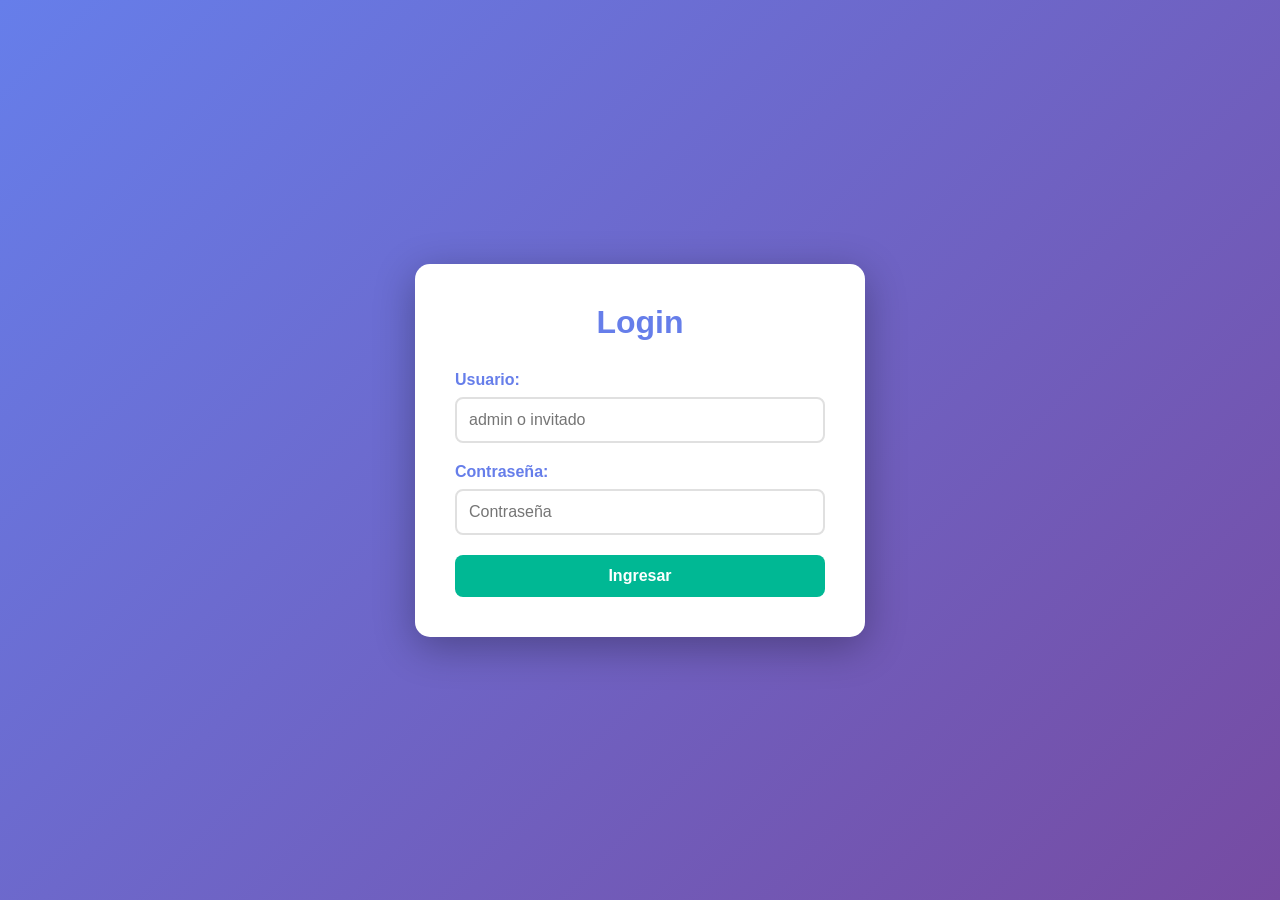
<file: index.html>
<!DOCTYPE html>
<html lang="es">
<head>
    <meta charset="UTF-8">
    <meta name="viewport" content="width=device-width, initial-scale=1.0">
    <title>Login - Control de Asistencia</title>
    <style>
        * { margin: 0; padding: 0; box-sizing: border-box; }
        body {
            font-family: Arial, sans-serif;
            background: linear-gradient(135deg, #667eea 0%, #764ba2 100%);
            min-height: 100vh;
            display: flex;
            align-items: center;
            justify-content: center;
            padding: 20px;
        }
        .login-box {
            background: white;
            padding: 40px;
            border-radius: 15px;
            box-shadow: 0 10px 40px rgba(0,0,0,0.3);
            max-width: 450px;
            width: 100%;
        }
        h1 { text-align: center; color: #667eea; margin-bottom: 30px; }
        .form-group { margin-bottom: 20px; }
        label { display: block; margin-bottom: 8px; font-weight: 600; color: #667eea; }
        input {
            width: 100%;
            padding: 12px;
            border: 2px solid #e0e0e0;
            border-radius: 8px;
            font-size: 1rem;
        }
        input:focus { outline: none; border-color: #667eea; }
        .btn {
            width: 100%;
            padding: 12px;
            background: #00b894;
            color: white;
            border: none;
            border-radius: 8px;
            font-size: 1rem;
            font-weight: 600;
            cursor: pointer;
        }
        .btn:hover { background: #00a383; }
        .error { background: #f8d7da; color: #721c24; padding: 12px; border-radius: 8px; margin-top: 15px; }
        .success { background: #d4edda; color: #155724; padding: 12px; border-radius: 8px; margin-top: 15px; }
        .info {
            margin-top: 20px;
            padding: 15px;
            background: #f8f9fa;
            border-radius: 8px;
            font-size: 0.85rem;
        }
        .info code { background: #e0e0e0; padding: 2px 6px; border-radius: 4px; }
    </style>
</head>
<body>
    <div class="login-box">
        <h1> Login</h1>
        
        <div class="form-group">
            <label>Usuario:</label>
            <input type="text" id="username" placeholder="admin o invitado">
        </div>
        
        <div class="form-group">
            <label>Contraseña:</label>
            <input type="password" id="password" placeholder="Contraseña">
        </div>
        
        <button class="btn" onclick="login()">Ingresar</button>
        
        <div id="message"></div>
        
    
    </div>

    <script>
        console.log('🔍 Script cargado correctamente');
        
        // Usuarios
        const USERS = {
            admin: { user: 'admin', pass: 'campoverde', role: 'admin' },
            invitado: { user: 'invitado', pass: 'invitado', role: 'invitado' }
        };

        function login() {
            console.log('🔑 Intentando login...');
            
            const user = document.getElementById('username').value.trim();
            const pass = document.getElementById('password').value.trim();
            const msgDiv = document.getElementById('message');
            
            if (!user || !pass) {
                msgDiv.innerHTML = '<div class="error">⚠️ Completa usuario y contraseña</div>';
                return;
            }
            
            console.log('Usuario:', user);
            
            const userData = USERS[user];
            
            if (!userData) {
                msgDiv.innerHTML = '<div class="error">❌ Usuario no existe</div>';
                console.log('❌ Usuario no encontrado');
                return;
            }
            
            if (userData.pass !== pass) {
                msgDiv.innerHTML = '<div class="error">❌ Contraseña incorrecta</div>';
                console.log(' Contraseña incorrecta');
                return;
            }
            
            // Guardar sesión
            localStorage.setItem('authSession', JSON.stringify({
                username: userData.user,
                role: userData.role,
                loginTime: new Date().toISOString()
            }));
            
            console.log('✅ Login exitoso. Rol:', userData.role);
            msgDiv.innerHTML = '<div class="success">✅ Login exitoso. Redirigiendo...</div>';
            
            // Redirigir
            setTimeout(() => {
                const nextPage = userData.role === 'admin' ? 'registro.html' : 'reporte.html';
                console.log(' Redirigiendo a:', nextPage);
                window.location.href = nextPage;
            }, 1000);
        }

        // Enter key
        document.getElementById('password').addEventListener('keypress', function(e) {
            if (e.key === 'Enter') login();
        });
    </script>
</body>
</html>
</file>
<file: styles/styles.css>
* { margin: 0; padding: 0; box-sizing: border-box; }
body {
    font-family: -apple-system, BlinkMacSystemFont, 'Segoe UI', Arial, sans-serif;
    background: linear-gradient(135deg, #667eea 0%, #764ba2 100%);
    min-height: 100vh;
    padding: 20px;
}
.container { max-width: 1200px; margin: 0 auto; }
h1 { text-align: center; color: white; margin-bottom: 30px; font-size: 2.2rem; }
.card {
    background: white;
    border-radius: 15px;
    padding: 25px;
    margin-bottom: 20px;
    box-shadow: 0 10px 30px rgba(0,0,0,0.2);
}
.card h2 { color: #667eea; margin-bottom: 20px; font-size: 1.5rem; display: flex; align-items: center; gap: 10px; }
input[type="date"], input[type="text"], input[type="email"], select {
    padding: 10px 15px;
    border: 2px solid #e0e0e0;
    border-radius: 8px;
    font-size: 1rem;
    width: 100%;
    margin-bottom: 10px;
}
input:focus, select:focus { outline: none; border-color: #667eea; }
.btn {
    padding: 10px 25px;
    background: #00b894;
    color: white;
    border: none;
    border-radius: 8px;
    font-size: 0.95rem;
    font-weight: 600;
    cursor: pointer;
    margin-top: 20px;
    margin-right: 10px;
    transition: all 0.3s;
}
.btn:hover { background: #00a383; transform: translateY(-2px); box-shadow: 0 5px 15px rgba(0,184,148,0.3); }
.btn:disabled { background: #95a5a6; cursor: not-allowed; transform: none; }
.btn-danger { background: #e74c3c; }
.btn-danger:hover { background: #c0392b; }
.btn-success { background: #00b894; }
.btn-success:hover { background: #00a383; }
.btn-secondary { background: #6c757d; }
.btn-secondary:hover { background: #5a6268; }
.btn-info { background: #17a2b8; }
.btn-info:hover { background: #138496; }

table { width: 100%; border-collapse: collapse; margin-top: 20px; }
th { background: #667eea; color: white; padding: 12px 15px; text-align: left; font-size: 0.95rem; }
td { padding: 12px 15px; border-bottom: 1px solid #e0e0e0; font-size: 0.95rem; }
tr:hover { background: #f8f9fa; }

.status-buttons { display: flex; gap: 8px; flex-wrap: wrap; }
.status-btn {
    padding: 8px 16px;
    border: 2px solid #e0e0e0;
    background: white;
    border-radius: 8px;
    cursor: pointer;
    transition: all 0.2s;
    font-size: 0.9rem;
    font-weight: 600;
    min-width: 110px;
    text-align: center;
    position: relative;
    display: flex;
    align-items: center;
    justify-content: center;
    gap: 6px;
}
.status-btn:hover { transform: translateY(-2px); box-shadow: 0 4px 10px rgba(0,0,0,0.1); }
.status-btn .icon { font-size: 1.2rem; line-height: 1; }

.status-btn.presente { border-color: #00b894; color: #00b894; }
.status-btn.presente.active {
    background: #00b894; color: white; border-color: #00b894; box-shadow: 0 4px 12px rgba(0,184,148,0.4);
}
.status-btn.presente.active::after {
    content: '✓'; position: absolute; top: -6px; right: -6px; background: white; color: #00b894;
    width: 20px; height: 20px; border-radius: 50%; display: flex; align-items: center; justify-content: center;
    font-weight: bold; font-size: 0.8rem; box-shadow: 0 2px 5px rgba(0,0,0,0.2);
}

.status-btn.ausente { border-color: #e74c3c; color: #e74c3c; }
.status-btn.ausente.active {
    background: #e74c3c; color: white; border-color: #e74c3c; box-shadow: 0 4px 12px rgba(231,76,60,0.4);
}
.status-btn.ausente.active::after {
    content: '✓'; position: absolute; top: -6px; right: -6px; background: white; color: #e74c3c;
    width: 20px; height: 20px; border-radius: 50%; display: flex; align-items: center; justify-content: center;
    font-weight: bold; font-size: 0.8rem; box-shadow: 0 2px 5px rgba(0,0,0,0.2);
}

.status-btn.tardanza { border-color: #fdcb6e; color: #e17055; }
.status-btn.tardanza.active {
    background: linear-gradient(135deg, #fdcb6e 0%, #e17055 100%); color: white; border-color: #fdcb6e; box-shadow: 0 4px 12px rgba(253,203,110,0.4);
}
.status-btn.tardanza.active::after {
    content: '✓'; position: absolute; top: -6px; right: -6px; background: white; color: #fdcb6e;
    width: 20px; height: 20px; border-radius: 50%; display: flex; align-items: center; justify-content: center;
    font-weight: bold; font-size: 0.8rem; box-shadow: 0 2px 5px rgba(0,0,0,0.2);
}

.teacher-filters {
    display: flex;
    gap: 10px;
    margin-bottom: 20px;
    flex-wrap: wrap;
    align-items: center;
}
.teacher-filters label {
    font-weight: 600;
    color: #667eea;
    font-size: 0.95rem;
    margin-right: 10px;
}
.filter-btn {
    padding: 8px 18px;
    background: #f0f0f0;
    border: 2px solid #e0e0e0;
    border-radius: 8px;
    cursor: pointer;
    transition: all 0.3s;
    font-size: 0.9rem;
    font-weight: 600;
}
.filter-btn:hover { background: #e0e0e0; }
.filter-btn.active {
    background: #667eea;
    color: white;
    border-color: #667eea;
}

.week-selector { display: flex; gap: 8px; margin-bottom: 15px; flex-wrap: wrap; }
.week-btn {
    padding: 8px 16px;
    background: #f0f0f0;
    border: 2px solid transparent;
    border-radius: 8px;
    cursor: pointer;
    transition: all 0.3s;
    font-size: 0.9rem;
}
.week-btn:hover { background: #e0e0e0; }
.week-btn.active { background: #667eea; color: white; }

.week-range {
    background: #f8f9fa;
    padding: 10px 15px;
    border-radius: 8px;
    margin-bottom: 15px;
    font-size: 0.9rem;
    color: #667eea;
    font-weight: 600;
}

.summary-table { width: 100%; border-collapse: collapse; margin-top: 15px; font-size: 0.9rem; }
.summary-table th { background: #667eea; color: white; padding: 10px 8px; text-align: center; font-weight: 600; }
.summary-table th:first-child { text-align: left; padding-left: 15px; min-width: 180px; }
.summary-table td { padding: 10px 8px; text-align: center; border-bottom: 1px solid #e0e0e0; font-size: 1.2rem; }
.summary-table td:first-child { text-align: left; padding-left: 15px; font-weight: 600; font-size: 0.9rem; }
.summary-table tr:hover { background: #f8f9fa; }
.summary-table .day-header { font-size: 0.8rem; }
.summary-table .date-sub { font-size: 0.7rem; opacity: 0.8; font-weight: normal; }

.stats-row { display: grid; grid-template-columns: repeat(auto-fit, minmax(130px, 1fr)); gap: 12px; margin-top: 20px; }
.stat-mini { padding: 12px; border-radius: 10px; text-align: center; color: white; }
.stat-mini .num { font-size: 1.5rem; font-weight: bold; }
.stat-mini .lbl { font-size: 0.8rem; opacity: 0.9; }

.progress-bar { width: 100%; height: 25px; background: #e0e0e0; border-radius: 12px; overflow: hidden; margin-top: 15px; }
.progress-fill { height: 100%; background: linear-gradient(90deg, #00ff88, #00d4ff); display: flex; align-items: center; justify-content: center; color: white; font-weight: bold; font-size: 0.85rem; transition: width 0.5s; }

.success { background: #d4edda; color: #155724; padding: 12px; border-radius: 8px; margin: 10px 0; font-size: 0.9rem; }
.error { background: #f8d7da; color: #721c24; padding: 12px; border-radius: 8px; margin: 10px 0; font-size: 0.9rem; }
.loading { color: #667eea; font-size: 1rem; padding: 15px; text-align: center; }

.date-display {
    background: #f8f9fa;
    padding: 15px;
    border-radius: 8px;
    margin-bottom: 20px;
    display: flex;
    justify-content: space-between;
    align-items: center;
    flex-wrap: wrap;
    gap: 15px;
}
.current-date { font-size: 1.1rem; font-weight: 600; color: #667eea; }
.student-count { background: #667eea; color: white; padding: 6px 12px; border-radius: 20px; font-size: 0.85rem; }

.sync-status { display: inline-block; padding: 4px 12px; border-radius: 20px; font-size: 0.8rem; font-weight: 600; margin-left: 10px; }
.sync-status.connected { background: #d4edda; color: #155724; }
.sync-status.syncing { background: #fff3cd; color: #856404; }
.sync-status.error { background: #f8d7da; color: #721c24; }

/* NAVEGACIÓN */
.navbar {
    background: white;
    border-radius: 15px;
    padding: 15px 25px;
    margin-bottom: 20px;
    box-shadow: 0 5px 20px rgba(0,0,0,0.1);
    display: flex;
    justify-content: space-between;
    align-items: center;
    flex-wrap: wrap;
    gap: 15px;
}
.nav-brand {
    font-size: 1.3rem;
    font-weight: 700;
    color: #667eea;
    text-decoration: none;
}
.nav-links {
    display: flex;
    gap: 10px;
    flex-wrap: wrap;
}
.nav-link {
    padding: 8px 18px;
    background: #f0f0f0;
    color: #667eea;
    text-decoration: none;
    border-radius: 8px;
    font-weight: 600;
    font-size: 0.9rem;
    transition: all 0.3s;
}
.nav-link:hover { background: #e0e0e0; }
.nav-link.active {
    background: #667eea;
    color: white;
}

/* FORMULARIO DE INSCRIPCIÓN */
.form-group { margin-bottom: 15px; }
.form-group label { display: block; margin-bottom: 5px; font-weight: 600; color: #667eea; }
.form-row { display: grid; grid-template-columns: repeat(auto-fit, minmax(200px, 1fr)); gap: 15px; }
.student-list-item {
    display: flex;
    justify-content: space-between;
    align-items: center;
    padding: 12px 15px;
    background: #f8f9fa;
    border-radius: 8px;
    margin-bottom: 10px;
}
.student-list-item .info { flex: 1; }
.student-list-item .info strong { display: block; color: #333; }
.student-list-item .info small { color: #666; }
.student-list-item .actions { display: flex; gap: 8px; }

/* ============================================
   COLORES DE ASISTENCIA INDIVIDUAL
   ============================================ */
.attendance-cell {
    text-align: center;
    font-weight: 700;
    font-size: 0.85rem;
    padding: 6px 4px;
    border-radius: 4px;
    transition: all 0.3s;
}
.attendance-cell.high { background-color: #28a745 !important; color: #ffffff !important; }
.attendance-cell.medium { background-color: #ffc107 !important; color: #212529 !important; }
.attendance-cell.low { background-color: #dc3545 !important; color: #ffffff !important; }

/* ============================================
   BOTONES DE FILTRO POR COLOR
   ============================================ */
.color-filter-btn {
    font-weight: 700;
    border-width: 2px;
}
.color-filter-btn.active {
    transform: scale(1.05);
    box-shadow: 0 4px 12px rgba(0,0,0,0.2);
}

/* ============================================
   RESPONSIVE - MÓVIL (General)
   ============================================ */
@media (max-width: 768px) {
    h1 { font-size: 1.3rem; margin-bottom: 15px; }
    .card { padding: 10px; }
    .card h2 { font-size: 1.1rem; margin-bottom: 15px; }
    
    table { font-size: 0.85rem; }
    th, td { padding: 8px; }
    .status-buttons { flex-direction: column; }
    .status-btn { width: 100%; min-width: auto; justify-content: flex-start; padding-left: 15px; }
    
    .table-responsive {
        overflow-x: auto;
        -webkit-overflow-scrolling: touch;
        border-radius: 8px;
        margin: 5px 0;
        width: 100%;
    }
    
    .summary-table {
        font-size: 0.7rem;
        width: 100%;
        table-layout: fixed;
        border-collapse: collapse;
    }
    
    .summary-table th,
    .summary-table td {
        padding: 4px 2px;
        white-space: normal;
        vertical-align: middle;
        border: none;
    }
    
    .summary-table th:first-child,
    .summary-table td:first-child {
        width: 30%;
        position: sticky;
        left: 0;
        background: white;
        z-index: 2;
        box-shadow: 2px 0 3px rgba(0,0,0,0.08);
        word-wrap: break-word;
        overflow-wrap: break-word;
        line-height: 1.2;
        text-align: left;
        padding: 4px 6px;
    }
    
    .summary-table td:first-child {
        font-size: 0.72rem;
        font-weight: 600;
    }
    
    .summary-table th:first-child {
        font-size: 0.72rem;
    }
    
    .summary-table th:not(:first-child),
    .summary-table td:not(:first-child) {
        width: 14%;
        text-align: center;
        padding: 4px 1px;
    }
    
    .summary-table .day-header { 
        font-size: 0.65rem; 
        font-weight: 700;
        line-height: 1.1;
    }
    .summary-table .date-sub { 
        font-size: 0.55rem; 
        opacity: 0.7;
        line-height: 1;
    }
    
    .summary-table td:not(:first-child) {
        font-size: 0.7rem;
        line-height: 1;
    }
    
    .summary-table td:not(:first-child) img,
    .summary-table td:not(:first-child) .icon {
        width: 18px !important;
        height: 18px !important;
        max-width: 18px !important;
    }
    
    .attendance-cell {
        font-size: 0.7rem;
        padding: 4px 2px;
        min-width: 50px;
    }
    
    .attendance-cell small {
        font-size: 0.6rem;
        display: block;
        margin-top: 2px;
    }
    
    .summary-table th:last-child {
        width: 14%;
    }
    
    .teacher-filters { flex-direction: column; align-items: stretch; gap: 6px; margin-bottom: 15px; }
    .teacher-filters label { margin-right: 0; margin-bottom: 3px; font-size: 0.85rem; }
    .filter-btn { width: 100%; text-align: center; padding: 6px; font-size: 0.85rem; }
    
    .week-selector { flex-wrap: wrap; gap: 5px; margin-bottom: 10px; }
    .week-btn { flex: 1; min-width: 90px; text-align: center; font-size: 0.75rem; padding: 5px 8px; }
    
    .week-range { font-size: 0.8rem; padding: 8px 10px; margin-bottom: 10px; }
    
    .stats-row { grid-template-columns: repeat(2, 1fr); gap: 6px; margin-top: 15px; }
    .stat-mini { padding: 8px; }
    .stat-mini .num { font-size: 1.1rem; }
    .stat-mini .lbl { font-size: 0.7rem; }
    
    .navbar { flex-direction: column; text-align: center; padding: 10px; gap: 10px; }
    .nav-links { justify-content: center; flex-wrap: wrap; gap: 6px; }
    .nav-link { font-size: 0.8rem; padding: 5px 10px; }
    .btn-logout { font-size: 0.8rem; padding: 5px 10px; }
    
    .date-display { flex-direction: column; align-items: stretch; gap: 8px; padding: 10px; }
    .current-date { font-size: 0.9rem; text-align: center; }
    .student-count { align-self: center; font-size: 0.75rem; padding: 4px 10px; }
    
    .progress-bar { height: 18px; margin-top: 10px; }
    .progress-fill { font-size: 0.7rem; }

    .summary-table td:last-child {
        font-size: 0.45rem !important;
        padding: 3px 2px !important;
    }
    
    .summary-table td:last-child strong {
        font-size: 0.7rem !important;
        display: block;
        line-height: 1.1;
    }
    
    .summary-table td:last-child small {
        font-size: 0.55rem !important;
        line-height: 1;
    }

    .color-filter-btn {
        font-size: 0.8rem;
        padding: 6px 10px;
        flex: 1;
        min-width: 80px;
    }

    /* ============================================
       AJUSTES MÓVIL PARA CONTROLES DE SEMANA
       ============================================ */
    .week-controls-container {
        flex-direction: column !important;
        align-items: stretch !important;
        gap: 12px !important;
        padding: 12px !important;
    }
    
    .week-buttons {
        min-width: 100% !important;
        justify-content: center !important;
        flex-wrap: wrap !important;
    }
    
    .week-separator {
        display: none !important;
    }
    
    .week-combo-container {
        flex-direction: column !important;
        align-items: stretch !important;
        gap: 8px !important;
    }
    
    .week-combo-container label {
        white-space: normal;
        text-align: center;
    }
    
    #weekCombo {
        max-width: 100% !important;
        width: 100% !important;
    }
}

/* =========================================
   Controles de Semana (Reporte - Escritorio)
   ========================================= */
.week-controls-container {
    display: none; /* Oculto hasta que cargue JS */
    gap: 15px;
    align-items: center;
    flex-wrap: wrap;
    margin: 20px 0;
    padding: 15px;
    background: #f8f9fa;
    border-radius: 10px;
}

.week-buttons {
    display: flex;
    gap: 5px;
    min-width: 280px;
    min-height: 38px;
    align-items: center;
}

.week-separator {
    width: 1px;
    height: 30px;
    background: #ddd;
    margin: 0 10px;
}

.week-combo-container {
    display: flex;
    align-items: center;
    gap: 10px;
    flex: 1;
}

.week-combo-container label {
    font-weight: 600;
    color: #555;
    white-space: nowrap;
}

#weekCombo {
    padding: 8px 12px;
    border: 2px solid #667eea;
    border-radius: 6px;
    font-size: 1rem;
    cursor: pointer;
    outline: none;
    flex: 1;
    max-width: 300px;
}
</file>
